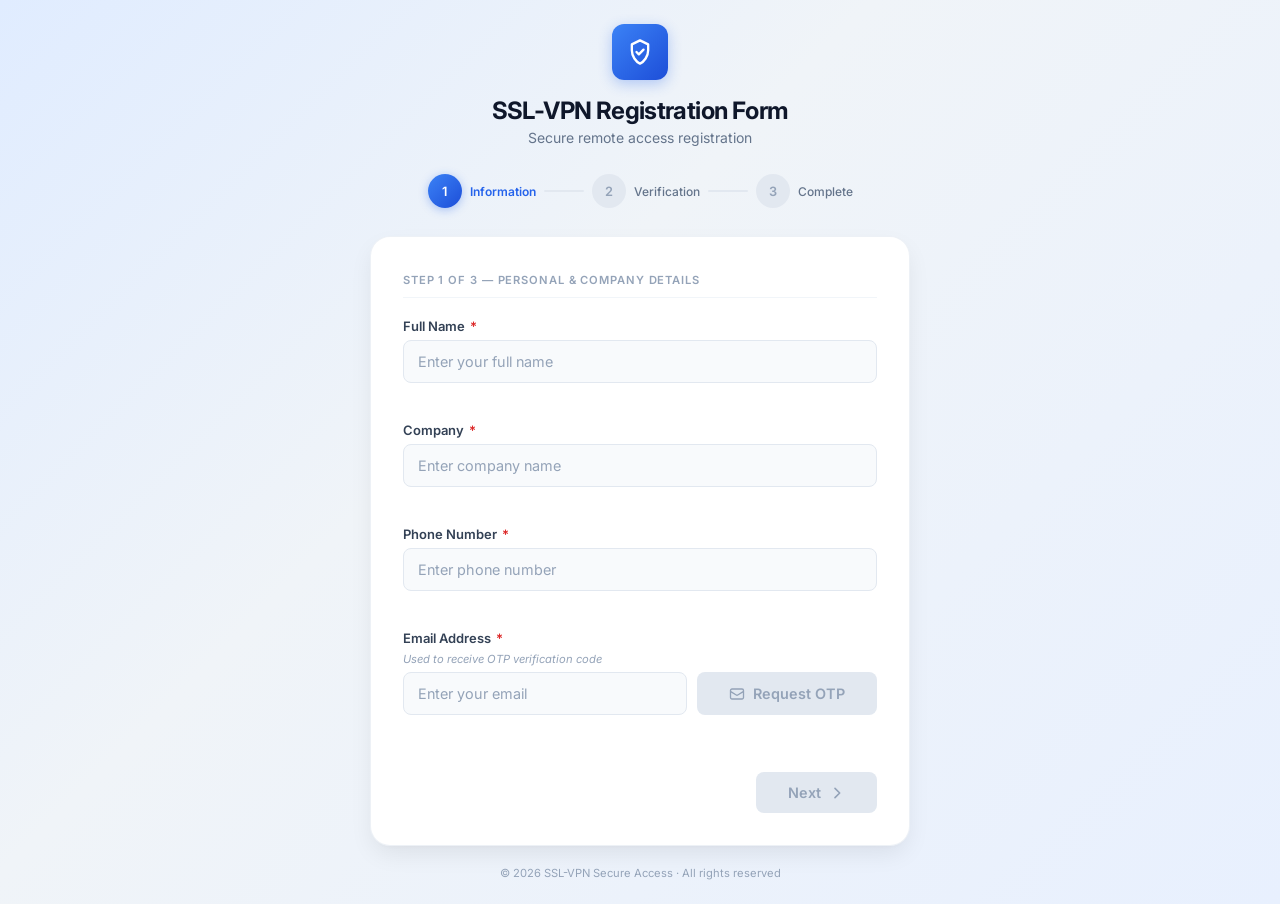
<file: index.html>
<!DOCTYPE html>
<html lang="en">

<head>
  <meta charset="UTF-8" />
  <meta name="viewport" content="width=device-width, initial-scale=1.0" />
  <meta name="description"
    content="SSL-VPN Registration Form - Step 1: Personal & Company Information with Email OTP Verification" />
  <title>SSL-VPN Registration Form</title>

  <!-- Google Fonts: Inter for clean corporate typography -->
  <link rel="preconnect" href="https://fonts.googleapis.com" />
  <link rel="preconnect" href="https://fonts.gstatic.com" crossorigin />
  <link href="https://fonts.googleapis.com/css2?family=Inter:wght@400;500;600;700&display=swap" rel="stylesheet" />

  <!-- Stylesheet -->
  <link rel="stylesheet" href="style.css" />
</head>

<body>

  <div class="page-wrapper">
    <!-- =====================
         Header / Branding
         ===================== -->
    <header class="form-header">
      <!-- Shield / VPN icon -->
      <div class="form-header__icon" aria-hidden="true">
        <svg xmlns="http://www.w3.org/2000/svg" fill="none" viewBox="0 0 24 24" stroke="currentColor" stroke-width="2">
          <path stroke-linecap="round" stroke-linejoin="round"
            d="M12 2l7 3.5v5c0 5.25-3.5 9.74-7 11.5C8.5 20.24 5 15.75 5 10.5v-5L12 2z" />
          <path stroke-linecap="round" stroke-linejoin="round" d="M9 12l2 2 4-4" />
        </svg>
      </div>
      <h1 class="form-header__title">SSL-VPN Registration Form</h1>
      <p class="form-header__subtitle">Secure remote access registration</p>
    </header>

    <!-- =====================
         Progress Indicator
         ===================== -->
    <nav class="progress" aria-label="Registration progress">
      <!-- Step 1 — Active -->
      <div class="progress__step">
        <div class="progress__circle progress__circle--active" aria-current="step">1</div>
        <span class="progress__label progress__label--active">Information</span>
      </div>

      <div class="progress__connector" aria-hidden="true"></div>

      <!-- Step 2 — Inactive -->
      <div class="progress__step">
        <div class="progress__circle progress__circle--inactive">2</div>
        <span class="progress__label">Verification</span>
      </div>

      <div class="progress__connector" aria-hidden="true"></div>

      <!-- Step 3 — Inactive -->
      <div class="progress__step">
        <div class="progress__circle progress__circle--inactive">3</div>
        <span class="progress__label">Complete</span>
      </div>
    </nav>

    <!-- =====================
         Form Card
         ===================== -->
    <main class="card" role="main">
      <p class="card__section-title">Step 1 of 3 — Personal &amp; Company Details</p>

      <form id="registrationForm" novalidate autocomplete="off">

        <!-- 1. Full Name -->
        <div class="field">
          <label class="field__label" for="fullName">
            Full Name <span class="required" aria-label="required">*</span>
          </label>
          <input class="field__input" type="text" id="fullName" name="fullName" placeholder="Enter your full name"
            required autocomplete="name" />
          <p class="field__error" id="fullNameError" role="alert">Full name is required.</p>
        </div>

        <!-- 2. Company -->
        <div class="field">
          <label class="field__label" for="company">
            Company <span class="required" aria-label="required">*</span>
          </label>
          <input class="field__input" type="text" id="company" name="company" placeholder="Enter company name" required
            autocomplete="organization" />
          <p class="field__error" id="companyError" role="alert">Company name is required.</p>
        </div>

        <!-- 3. Phone Number -->
        <div class="field">
          <label class="field__label" for="phone">
            Phone Number <span class="required" aria-label="required">*</span>
          </label>
          <input class="field__input" type="tel" id="phone" name="phone" placeholder="Enter phone number" required
            autocomplete="tel" />
          <p class="field__error" id="phoneError" role="alert">Please enter a valid phone number (digits only).</p>
        </div>

        <!-- 4. Email Address + Request OTP Button -->
        <div class="field">
          <label class="field__label" for="email">
            Email Address <span class="required" aria-label="required">*</span>
          </label>
          <span class="field__hint">Used to receive OTP verification code</span>
          <div class="email-row">
            <input class="field__input" type="email" id="email" name="email" placeholder="Enter your email" required
              autocomplete="email" />
            <button type="button" id="requestOtpBtn" class="btn btn--otp" disabled>
              <svg class="btn--otp__icon" xmlns="http://www.w3.org/2000/svg" fill="none" viewBox="0 0 24 24"
                stroke="currentColor" stroke-width="2" width="16" height="16">
                <path stroke-linecap="round" stroke-linejoin="round"
                  d="M21.75 6.75v10.5a2.25 2.25 0 01-2.25 2.25h-15a2.25 2.25 0 01-2.25-2.25V6.75m19.5 0A2.25 2.25 0 0019.5 4.5h-15a2.25 2.25 0 00-2.25 2.25m19.5 0v.243a2.25 2.25 0 01-1.07 1.916l-7.5 4.615a2.25 2.25 0 01-2.36 0L3.32 8.91a2.25 2.25 0 01-1.07-1.916V6.75" />
              </svg>
              <span class="btn--otp__text">Request OTP</span>
              <span class="btn--otp__loading">Sending OTP...</span>
              <span class="btn--otp__spinner"></span>
            </button>
          </div>
          <p class="field__error" id="emailError" role="alert">Please enter a valid email address.</p>

          <!-- OTP Status Messages (hidden by default) -->
          <p class="otp-status otp-status--success" id="otpSuccessMsg" role="status"></p>
          <p class="otp-status otp-status--error" id="otpErrorMsg" role="alert"></p>
          <p class="otp-status otp-status--expired" id="otpExpiredMsg" role="alert"></p>
        </div>

        <!-- 5. Registration OTP — 6-digit verification UI (hidden until OTP sent) -->
        <div class="field otp-section" id="otpSection">
          <label class="field__label">
            Email Verification Code <span class="required" aria-label="required">*</span>
          </label>
          <span class="field__hint">Enter the 6-digit code sent to your email address.</span>

          <!-- 6 individual OTP input boxes -->
          <div class="otp-boxes" id="otpBoxes">
            <input class="otp-box" type="text" inputmode="numeric" maxlength="1" data-index="0" aria-label="OTP digit 1"
              autocomplete="one-time-code" />
            <input class="otp-box" type="text" inputmode="numeric" maxlength="1" data-index="1"
              aria-label="OTP digit 2" />
            <input class="otp-box" type="text" inputmode="numeric" maxlength="1" data-index="2"
              aria-label="OTP digit 3" />
            <span class="otp-separator" aria-hidden="true">–</span>
            <input class="otp-box" type="text" inputmode="numeric" maxlength="1" data-index="3"
              aria-label="OTP digit 4" />
            <input class="otp-box" type="text" inputmode="numeric" maxlength="1" data-index="4"
              aria-label="OTP digit 5" />
            <input class="otp-box" type="text" inputmode="numeric" maxlength="1" data-index="5"
              aria-label="OTP digit 6" />
          </div>

          <!-- Validation error -->
          <p class="field__error" id="otpError" role="alert">Please enter complete 6-digit OTP</p>

          <!-- OTP verification result messages -->
          <p class="otp-verify-msg otp-verify-msg--invalid" id="otpInvalidMsg" role="alert"></p>
          <p class="otp-verify-msg otp-verify-msg--expired" id="otpExpiredVerifyMsg" role="alert"></p>
          <p class="otp-verify-msg otp-verify-msg--success" id="otpVerifiedMsg" role="status"></p>

          <!-- Helper text with icon -->
          <div class="otp-helper">
            <svg class="otp-helper__icon" xmlns="http://www.w3.org/2000/svg" fill="none" viewBox="0 0 24 24"
              stroke="currentColor" stroke-width="1.5" width="16" height="16">
              <path stroke-linecap="round" stroke-linejoin="round"
                d="M21.75 6.75v10.5a2.25 2.25 0 01-2.25 2.25h-15a2.25 2.25 0 01-2.25-2.25V6.75m19.5 0A2.25 2.25 0 0019.5 4.5h-15a2.25 2.25 0 00-2.25 2.25m19.5 0v.243a2.25 2.25 0 01-1.07 1.916l-7.5 4.615a2.25 2.25 0 01-2.36 0L3.32 8.91a2.25 2.25 0 01-1.07-1.916V6.75" />
            </svg>
            <span>OTP code was sent to your email address. Please check your inbox and spam/junk folder.</span>
          </div>

          <!-- Resend countdown timer -->
          <div class="otp-resend" id="otpResend">
            <svg xmlns="http://www.w3.org/2000/svg" fill="none" viewBox="0 0 24 24" stroke="currentColor"
              stroke-width="2" width="14" height="14">
              <path stroke-linecap="round" stroke-linejoin="round"
                d="M16.023 9.348h4.992v-.001M2.985 19.644v-4.992m0 0h4.992m-4.993 0l3.181 3.183a8.25 8.25 0 0013.803-3.7M4.031 9.865a8.25 8.25 0 0113.803-3.7l3.181 3.182" />
            </svg>
            <span id="resendText">Resend OTP available in <strong id="resendTimer">5 minutes</strong></span>
          </div>
        </div>

        <!-- Actions -->
        <div class="actions">
          <button type="submit" id="nextBtn" class="btn btn--primary" disabled>
            <span class="btn__text">Next</span>
            <span class="btn__loading-text">Validating...</span>
            <!-- Arrow SVG -->
            <svg class="btn__arrow" xmlns="http://www.w3.org/2000/svg" fill="none" viewBox="0 0 24 24"
              stroke="currentColor" stroke-width="2.5">
              <path stroke-linecap="round" stroke-linejoin="round" d="M9 5l7 7-7 7" />
            </svg>
            <!-- Loading spinner -->
            <span class="btn__spinner" aria-hidden="true"></span>
          </button>
        </div>

      </form>
    </main>

    <!-- Footer -->
    <footer class="page-footer">
      &copy; 2026 SSL-VPN Secure Access &middot; All rights reserved
    </footer>
  </div>

  <!-- JavaScript — Validation & Navigation -->
  <script src="script.js?v=20260511"></script>

</body>

</html>
</file>
<file: style.css>
/* ========================================
   CSS Custom Properties — Corporate Blue Theme
   ======================================== */
:root {
  /* Primary palette */
  --primary-50:  #eff6ff;
  --primary-100: #dbeafe;
  --primary-200: #bfdbfe;
  --primary-300: #93c5fd;
  --primary-400: #60a5fa;
  --primary-500: #3b82f6;
  --primary-600: #2563eb;
  --primary-700: #1d4ed8;

  /* Neutrals */
  --gray-50:  #f8fafc;
  --gray-100: #f1f5f9;
  --gray-200: #e2e8f0;
  --gray-300: #cbd5e1;
  --gray-400: #94a3b8;
  --gray-500: #64748b;
  --gray-600: #475569;
  --gray-700: #334155;
  --gray-800: #1e293b;
  --gray-900: #0f172a;

  /* Semantic */
  --success: #16a34a;
  --error:   #dc2626;
  --warning: #f59e0b;

  /* Surfaces */
  --bg-body: #f0f4f8;
  --bg-card: #ffffff;

  /* Shadows */
  --shadow-sm:  0 1px 2px rgba(0,0,0,.05);
  --shadow-md:  0 4px 6px -1px rgba(0,0,0,.07), 0 2px 4px -2px rgba(0,0,0,.05);
  --shadow-lg:  0 10px 25px -3px rgba(0,0,0,.08), 0 4px 6px -4px rgba(0,0,0,.04);
  --shadow-xl:  0 20px 40px -4px rgba(0,0,0,.10), 0 8px 10px -6px rgba(0,0,0,.04);

  /* Radii */
  --radius-sm: 8px;
  --radius-md: 12px;
  --radius-lg: 16px;
  --radius-xl: 20px;

  /* Transitions */
  --transition-fast: 150ms cubic-bezier(.4,0,.2,1);
  --transition-base: 250ms cubic-bezier(.4,0,.2,1);
  --transition-slow: 350ms cubic-bezier(.4,0,.2,1);
}

/* ========================================
   Reset & Base
   ======================================== */
*, *::before, *::after {
  box-sizing: border-box;
  margin: 0;
  padding: 0;
}

html {
  font-size: 16px;
  -webkit-font-smoothing: antialiased;
  -moz-osx-font-smoothing: grayscale;
}

body {
  font-family: 'Inter', -apple-system, BlinkMacSystemFont, 'Segoe UI', sans-serif;
  background: var(--bg-body);
  color: var(--gray-800);
  min-height: 100vh;
  display: flex;
  align-items: center;
  justify-content: center;
  padding: 24px 16px;
  /* Subtle animated gradient background */
  background: linear-gradient(135deg, #e0ecff 0%, #f0f4f8 40%, #e8f0fe 100%);
}

/* ========================================
   Page Wrapper
   ======================================== */
.page-wrapper {
  width: 100%;
  max-width: 540px;
  animation: fadeSlideUp 0.6s var(--transition-base) both;
}

@keyframes fadeSlideUp {
  from { opacity: 0; transform: translateY(24px); }
  to   { opacity: 1; transform: translateY(0); }
}

/* ========================================
   Header / Branding
   ======================================== */
.form-header {
  text-align: center;
  margin-bottom: 28px;
}

.form-header__icon {
  width: 56px;
  height: 56px;
  background: linear-gradient(135deg, var(--primary-500), var(--primary-700));
  border-radius: var(--radius-md);
  display: inline-flex;
  align-items: center;
  justify-content: center;
  margin-bottom: 16px;
  box-shadow: 0 4px 14px rgba(37, 99, 235, .30);
}

.form-header__icon svg {
  width: 28px;
  height: 28px;
  color: #fff;
}

.form-header__title {
  font-size: 1.5rem;
  font-weight: 700;
  color: var(--gray-900);
  letter-spacing: -0.025em;
}

.form-header__subtitle {
  font-size: 0.875rem;
  color: var(--gray-500);
  margin-top: 4px;
}

/* ========================================
   Progress Indicator
   ======================================== */
.progress {
  display: flex;
  align-items: center;
  justify-content: center;
  gap: 8px;
  margin-bottom: 28px;
}

.progress__step {
  display: flex;
  align-items: center;
  gap: 8px;
}

.progress__circle {
  width: 34px;
  height: 34px;
  border-radius: 50%;
  display: flex;
  align-items: center;
  justify-content: center;
  font-size: 0.8rem;
  font-weight: 600;
  transition: all var(--transition-base);
  flex-shrink: 0;
}

.progress__circle--active {
  background: linear-gradient(135deg, var(--primary-500), var(--primary-700));
  color: #fff;
  box-shadow: 0 2px 10px rgba(37, 99, 235, .35);
}

.progress__circle--inactive {
  background: var(--gray-200);
  color: var(--gray-400);
}

.progress__label {
  font-size: 0.75rem;
  font-weight: 500;
  color: var(--gray-500);
  white-space: nowrap;
}

.progress__label--active {
  color: var(--primary-600);
  font-weight: 600;
}

.progress__connector {
  width: 40px;
  height: 2px;
  background: var(--gray-200);
  border-radius: 2px;
  flex-shrink: 0;
}

/* ========================================
   Card
   ======================================== */
.card {
  background: var(--bg-card);
  border-radius: var(--radius-xl);
  box-shadow: var(--shadow-lg);
  padding: 36px 32px 32px;
  border: 1px solid rgba(226, 232, 240, .6);
  transition: box-shadow var(--transition-slow);
}

.card:hover {
  box-shadow: var(--shadow-xl);
}

.card__section-title {
  font-size: 0.7rem;
  font-weight: 600;
  text-transform: uppercase;
  letter-spacing: 0.08em;
  color: var(--gray-400);
  margin-bottom: 20px;
  padding-bottom: 10px;
  border-bottom: 1px solid var(--gray-100);
}

/* ========================================
   Form Fields
   ======================================== */
.field {
  margin-bottom: 20px;
  position: relative;
}

.field:last-of-type {
  margin-bottom: 28px;
}

.field__label {
  display: block;
  font-size: 0.8125rem;
  font-weight: 600;
  color: var(--gray-700);
  margin-bottom: 6px;
}

.field__label .required {
  color: var(--error);
  margin-left: 2px;
}

.field__hint {
  display: block;
  font-size: 0.7rem;
  color: var(--gray-400);
  margin-bottom: 6px;
  font-style: italic;
}

.field__input {
  width: 100%;
  padding: 12px 14px;
  font-size: 0.9rem;
  font-family: inherit;
  color: var(--gray-800);
  background: var(--gray-50);
  border: 1.5px solid var(--gray-200);
  border-radius: var(--radius-sm);
  outline: none;
  transition: border-color var(--transition-fast),
              box-shadow var(--transition-fast),
              background var(--transition-fast);
}

.field__input::placeholder {
  color: var(--gray-400);
}

/* Focus state */
.field__input:focus {
  border-color: var(--primary-400);
  background: #fff;
  box-shadow: 0 0 0 3px rgba(59, 130, 246, .12);
}

/* Valid state */
.field__input.is-valid {
  border-color: var(--success);
  background: #fff;
}

/* Error state */
.field__input.is-invalid {
  border-color: var(--error);
  background: #fff;
  box-shadow: 0 0 0 3px rgba(220, 38, 38, .08);
}

/* Field error message */
.field__error {
  font-size: 0.7rem;
  color: var(--error);
  margin-top: 5px;
  opacity: 0;
  transform: translateY(-4px);
  transition: opacity var(--transition-fast), transform var(--transition-fast);
  min-height: 1em;
}

.field__error.is-visible {
  opacity: 1;
  transform: translateY(0);
}

/* ========================================
   Validation icon inside input
   ======================================== */
.field__icon {
  position: absolute;
  right: 14px;
  top: 40px; /* Align with input vertically */
  width: 18px;
  height: 18px;
  opacity: 0;
  transition: opacity var(--transition-fast);
  pointer-events: none;
}

.field__icon.is-visible {
  opacity: 1;
}

.field__icon--valid { color: var(--success); }
.field__icon--invalid { color: var(--error); }

/* ========================================
   Email Row — Input + Request OTP Button
   ======================================== */
.email-row {
  display: flex;
  gap: 10px;
  align-items: stretch;
}

.email-row .field__input {
  flex: 1;
  min-width: 0;
}

/* ----------------------------------------
   Request OTP Button
   ---------------------------------------- */
.btn--otp {
  display: inline-flex;
  align-items: center;
  justify-content: center;
  gap: 6px;
  padding: 10px 18px;
  font-size: 0.78rem;
  font-weight: 600;
  font-family: inherit;
  white-space: nowrap;
  border: none;
  border-radius: var(--radius-sm);
  cursor: pointer;
  background: linear-gradient(135deg, var(--primary-500), var(--primary-600));
  color: #fff;
  box-shadow: 0 2px 8px rgba(37, 99, 235, .25);
  transition: all var(--transition-base);
  flex-shrink: 0;
  position: relative;
  overflow: hidden;
}

.btn--otp:hover:not(:disabled) {
  background: linear-gradient(135deg, var(--primary-600), var(--primary-700));
  box-shadow: 0 4px 14px rgba(37, 99, 235, .35);
  transform: translateY(-1px);
}

.btn--otp:active:not(:disabled) {
  transform: translateY(0);
}

.btn--otp:disabled {
  background: var(--gray-200);
  color: var(--gray-400);
  box-shadow: none;
  cursor: not-allowed;
}

/* OTP Button Loading State */
.btn--otp__loading {
  display: none;
}

.btn--otp__spinner {
  width: 14px;
  height: 14px;
  border: 2px solid rgba(255,255,255,.3);
  border-top-color: #fff;
  border-radius: 50%;
  animation: spin 0.6s linear infinite;
  display: none;
}

.btn--otp.is-loading .btn--otp__text { display: none; }
.btn--otp.is-loading .btn--otp__icon { display: none; }
.btn--otp.is-loading .btn--otp__loading { display: inline; }
.btn--otp.is-loading .btn--otp__spinner { display: block; }
.btn--otp.is-loading {
  pointer-events: none;
  background: linear-gradient(135deg, var(--primary-400), var(--primary-500));
}

/* OTP Button Success State — green after OTP sent */
.btn--otp.is-sent {
  background: linear-gradient(135deg, var(--success), #15803d);
  box-shadow: 0 2px 8px rgba(22, 163, 74, .25);
}

.btn--otp.is-sent .btn--otp__text::before {
  content: '✓ ';
}

/* ----------------------------------------
   OTP Status Messages (below email field)
   ---------------------------------------- */
.otp-status {
  font-size: 0.75rem;
  margin-top: 6px;
  opacity: 0;
  max-height: 0;
  overflow: hidden;
  transition: opacity var(--transition-base),
              max-height var(--transition-base),
              margin var(--transition-base);
}

.otp-status.is-visible {
  opacity: 1;
  max-height: 40px;
  margin-top: 8px;
}

.otp-status--success {
  color: var(--success);
  font-weight: 500;
}

.otp-status--error {
  color: var(--error);
  font-weight: 500;
}

.otp-status--expired {
  color: var(--warning);
  font-weight: 500;
}

/* ========================================
   Next Button
   ======================================== */
.actions {
  display: flex;
  justify-content: flex-end;
}

.btn {
  display: inline-flex;
  align-items: center;
  justify-content: center;
  gap: 8px;
  padding: 12px 32px;
  font-size: 0.9rem;
  font-weight: 600;
  font-family: inherit;
  border: none;
  border-radius: var(--radius-sm);
  cursor: pointer;
  transition: all var(--transition-base);
  position: relative;
  overflow: hidden;
}

.btn--primary {
  background: linear-gradient(135deg, var(--primary-500), var(--primary-600));
  color: #fff;
  box-shadow: 0 2px 8px rgba(37, 99, 235, .30);
}

.btn--primary:hover:not(:disabled) {
  background: linear-gradient(135deg, var(--primary-600), var(--primary-700));
  box-shadow: 0 4px 14px rgba(37, 99, 235, .40);
  transform: translateY(-1px);
}

.btn--primary:active:not(:disabled) {
  transform: translateY(0);
  box-shadow: 0 1px 4px rgba(37, 99, 235, .25);
}

.btn--primary:disabled {
  background: var(--gray-200);
  color: var(--gray-400);
  box-shadow: none;
  cursor: not-allowed;
}

/* Arrow icon inside button */
.btn__arrow {
  width: 16px;
  height: 16px;
  transition: transform var(--transition-fast);
}

.btn--primary:hover:not(:disabled) .btn__arrow {
  transform: translateX(3px);
}

/* Loading spinner */
.btn__spinner {
  width: 16px;
  height: 16px;
  border: 2px solid rgba(255,255,255,.3);
  border-top-color: #fff;
  border-radius: 50%;
  animation: spin 0.6s linear infinite;
  display: none;
}

.btn.is-loading .btn__spinner { display: block; }
.btn.is-loading .btn__arrow   { display: none; }
.btn.is-loading .btn__text    { display: none; }
.btn.is-loading .btn__loading-text { display: inline; }

.btn__loading-text {
  display: none;
}

@keyframes spin {
  to { transform: rotate(360deg); }
}

/* ========================================
   6-Digit OTP Verification Boxes
   ======================================== */
.otp-section {
  margin-bottom: 28px;
  /* Hidden by default — shown after OTP is requested */
  max-height: 0;
  overflow: hidden;
  opacity: 0;
  transform: translateY(-10px);
  transition: max-height 0.5s cubic-bezier(.4,0,.2,1),
              opacity 0.4s ease,
              transform 0.4s ease,
              margin 0.4s ease,
              padding 0.4s ease;
  margin-bottom: 0;
  padding: 0;
  pointer-events: none;
}

/* Visible state — slide-in animation */
.otp-section.is-visible {
  max-height: 600px;
  opacity: 1;
  transform: translateY(0);
  margin-bottom: 28px;
  pointer-events: auto;
}

.otp-boxes {
  display: flex;
  align-items: center;
  justify-content: center;
  gap: 10px;
  margin: 14px 0 4px;
}

.otp-box {
  width: 52px;
  height: 60px;
  text-align: center;
  font-size: 1.5rem;
  font-weight: 700;
  font-family: 'Inter', monospace;
  color: #fff;
  background: var(--gray-800);
  border: 2px solid var(--gray-600);
  border-radius: var(--radius-sm);
  outline: none;
  caret-color: var(--primary-400);
  transition: border-color var(--transition-fast),
              box-shadow var(--transition-fast),
              background var(--transition-fast),
              transform var(--transition-fast);
}

.otp-box::placeholder {
  color: var(--gray-600);
  font-size: 1.2rem;
}

/* Focus — glowing blue border */
.otp-box:focus {
  border-color: var(--primary-400);
  box-shadow: 0 0 0 3px rgba(59, 130, 246, .25),
              0 0 16px rgba(59, 130, 246, .15);
  background: var(--gray-900);
  transform: scale(1.05);
}

/* Filled state */
.otp-box.is-filled {
  border-color: var(--primary-500);
  background: var(--gray-900);
}

/* All complete — green success glow */
.otp-boxes.is-complete .otp-box {
  border-color: var(--success);
  box-shadow: 0 0 0 2px rgba(22, 163, 74, .20),
              0 0 12px rgba(22, 163, 74, .12);
}

/* Error — shake animation */
.otp-boxes.is-error .otp-box {
  border-color: var(--error);
  box-shadow: 0 0 0 2px rgba(220, 38, 38, .15);
}

.otp-boxes.is-error {
  animation: otpShake 0.4s ease-in-out;
}

@keyframes otpShake {
  0%, 100% { transform: translateX(0); }
  20%      { transform: translateX(-6px); }
  40%      { transform: translateX(6px); }
  60%      { transform: translateX(-4px); }
  80%      { transform: translateX(4px); }
}

/* Separator dash between 3rd and 4th digit */
.otp-separator {
  font-size: 1.2rem;
  font-weight: 300;
  color: var(--gray-400);
  user-select: none;
  margin: 0 2px;
}

/* ----------------------------------------
   OTP Verification Result Messages
   ---------------------------------------- */
.otp-verify-msg {
  font-size: 0.75rem;
  font-weight: 500;
  margin-top: 8px;
  text-align: center;
  opacity: 0;
  max-height: 0;
  overflow: hidden;
  transition: opacity var(--transition-base),
              max-height var(--transition-base);
}

.otp-verify-msg.is-visible {
  opacity: 1;
  max-height: 40px;
}

.otp-verify-msg--invalid {
  color: var(--error);
}

.otp-verify-msg--expired {
  color: var(--warning);
}

.otp-verify-msg--success {
  color: var(--success);
}

/* Verified state — lock OTP boxes with green glow */
.otp-boxes.is-verified .otp-box {
  border-color: var(--success);
  box-shadow: 0 0 0 2px rgba(22, 163, 74, .20),
              0 0 12px rgba(22, 163, 74, .12);
  pointer-events: none;
  opacity: 0.8;
}

/* ----------------------------------------
   OTP Helper Text
   ---------------------------------------- */
.otp-helper {
  display: flex;
  align-items: flex-start;
  gap: 8px;
  margin-top: 14px;
  padding: 10px 14px;
  background: var(--primary-50);
  border-radius: var(--radius-sm);
  border-left: 3px solid var(--primary-300);
}

.otp-helper__icon {
  flex-shrink: 0;
  color: var(--primary-500);
  margin-top: 1px;
}

.otp-helper span {
  font-size: 0.72rem;
  line-height: 1.6;
  color: var(--gray-500);
}

/* ----------------------------------------
   Resend Countdown Timer
   ---------------------------------------- */
.otp-resend {
  display: flex;
  align-items: center;
  justify-content: center;
  gap: 6px;
  margin-top: 12px;
  font-size: 0.75rem;
  color: var(--gray-400);
}

.otp-resend svg {
  color: var(--gray-400);
  flex-shrink: 0;
}

.otp-resend strong {
  color: var(--primary-600);
  font-variant-numeric: tabular-nums;
}

/* Resend button (visible after countdown) */
.otp-resend-btn {
  background: none;
  border: none;
  color: var(--primary-600);
  font-weight: 600;
  font-size: 0.75rem;
  font-family: inherit;
  cursor: pointer;
  text-decoration: underline;
  text-underline-offset: 2px;
  transition: color var(--transition-fast);
}

.otp-resend-btn:hover {
  color: var(--primary-700);
}

/* ========================================
   Footer
   ======================================== */
.page-footer {
  text-align: center;
  margin-top: 20px;
  font-size: 0.7rem;
  color: var(--gray-400);
}

/* ========================================
   Responsive Adjustments
   ======================================== */
@media (max-width: 480px) {
  body {
    padding: 16px 12px;
    align-items: flex-start;
    padding-top: 32px;
  }

  .card {
    padding: 28px 20px 24px;
    border-radius: var(--radius-lg);
  }

  .form-header__title {
    font-size: 1.25rem;
  }

  .progress__label {
    display: none;
  }

  .progress__connector {
    width: 28px;
  }

  .btn {
    width: 100%;
    padding: 14px;
  }

  .actions {
    justify-content: stretch;
  }

  /* Email row — stack vertically on mobile */
  .email-row {
    flex-direction: column;
    gap: 8px;
  }

  .btn--otp {
    width: 100%;
    padding: 12px;
  }

  /* OTP boxes responsive */
  .otp-boxes {
    gap: 6px;
  }

  .otp-box {
    width: 42px;
    height: 50px;
    font-size: 1.25rem;
  }

  .otp-separator {
    margin: 0;
    font-size: 1rem;
  }
}
</file>
<file: page1/style.css>
/* ========================================
   CSS Custom Properties — Corporate Blue Theme
   ======================================== */
:root {
  /* Primary palette */
  --primary-50:  #eff6ff;
  --primary-100: #dbeafe;
  --primary-200: #bfdbfe;
  --primary-300: #93c5fd;
  --primary-400: #60a5fa;
  --primary-500: #3b82f6;
  --primary-600: #2563eb;
  --primary-700: #1d4ed8;

  /* Neutrals */
  --gray-50:  #f8fafc;
  --gray-100: #f1f5f9;
  --gray-200: #e2e8f0;
  --gray-300: #cbd5e1;
  --gray-400: #94a3b8;
  --gray-500: #64748b;
  --gray-600: #475569;
  --gray-700: #334155;
  --gray-800: #1e293b;
  --gray-900: #0f172a;

  /* Semantic */
  --success: #16a34a;
  --error:   #dc2626;
  --warning: #f59e0b;

  /* Surfaces */
  --bg-body: #f0f4f8;
  --bg-card: #ffffff;

  /* Shadows */
  --shadow-sm:  0 1px 2px rgba(0,0,0,.05);
  --shadow-md:  0 4px 6px -1px rgba(0,0,0,.07), 0 2px 4px -2px rgba(0,0,0,.05);
  --shadow-lg:  0 10px 25px -3px rgba(0,0,0,.08), 0 4px 6px -4px rgba(0,0,0,.04);
  --shadow-xl:  0 20px 40px -4px rgba(0,0,0,.10), 0 8px 10px -6px rgba(0,0,0,.04);

  /* Radii */
  --radius-sm: 8px;
  --radius-md: 12px;
  --radius-lg: 16px;
  --radius-xl: 20px;

  /* Transitions */
  --transition-fast: 150ms cubic-bezier(.4,0,.2,1);
  --transition-base: 250ms cubic-bezier(.4,0,.2,1);
  --transition-slow: 350ms cubic-bezier(.4,0,.2,1);
}

/* ========================================
   Reset & Base
   ======================================== */
*, *::before, *::after {
  box-sizing: border-box;
  margin: 0;
  padding: 0;
}

html {
  font-size: 16px;
  -webkit-font-smoothing: antialiased;
  -moz-osx-font-smoothing: grayscale;
}

body {
  font-family: 'Inter', -apple-system, BlinkMacSystemFont, 'Segoe UI', sans-serif;
  background: var(--bg-body);
  color: var(--gray-800);
  min-height: 100vh;
  display: flex;
  align-items: center;
  justify-content: center;
  padding: 24px 16px;
  /* Subtle animated gradient background */
  background: linear-gradient(135deg, #e0ecff 0%, #f0f4f8 40%, #e8f0fe 100%);
}

/* ========================================
   Page Wrapper
   ======================================== */
.page-wrapper {
  width: 100%;
  max-width: 540px;
  animation: fadeSlideUp 0.6s var(--transition-base) both;
}

@keyframes fadeSlideUp {
  from { opacity: 0; transform: translateY(24px); }
  to   { opacity: 1; transform: translateY(0); }
}

/* ========================================
   Header / Branding
   ======================================== */
.form-header {
  text-align: center;
  margin-bottom: 28px;
}

.form-header__icon {
  width: 56px;
  height: 56px;
  background: linear-gradient(135deg, var(--primary-500), var(--primary-700));
  border-radius: var(--radius-md);
  display: inline-flex;
  align-items: center;
  justify-content: center;
  margin-bottom: 16px;
  box-shadow: 0 4px 14px rgba(37, 99, 235, .30);
}

.form-header__icon svg {
  width: 28px;
  height: 28px;
  color: #fff;
}

.form-header__title {
  font-size: 1.5rem;
  font-weight: 700;
  color: var(--gray-900);
  letter-spacing: -0.025em;
}

.form-header__subtitle {
  font-size: 0.875rem;
  color: var(--gray-500);
  margin-top: 4px;
}

/* ========================================
   Progress Indicator
   ======================================== */
.progress {
  display: flex;
  align-items: center;
  justify-content: center;
  gap: 8px;
  margin-bottom: 28px;
}

.progress__step {
  display: flex;
  align-items: center;
  gap: 8px;
}

.progress__circle {
  width: 34px;
  height: 34px;
  border-radius: 50%;
  display: flex;
  align-items: center;
  justify-content: center;
  font-size: 0.8rem;
  font-weight: 600;
  transition: all var(--transition-base);
  flex-shrink: 0;
}

.progress__circle--active {
  background: linear-gradient(135deg, var(--primary-500), var(--primary-700));
  color: #fff;
  box-shadow: 0 2px 10px rgba(37, 99, 235, .35);
}

.progress__circle--inactive {
  background: var(--gray-200);
  color: var(--gray-400);
}

.progress__label {
  font-size: 0.75rem;
  font-weight: 500;
  color: var(--gray-500);
  white-space: nowrap;
}

.progress__label--active {
  color: var(--primary-600);
  font-weight: 600;
}

.progress__connector {
  width: 40px;
  height: 2px;
  background: var(--gray-200);
  border-radius: 2px;
  flex-shrink: 0;
}

/* ========================================
   Card
   ======================================== */
.card {
  background: var(--bg-card);
  border-radius: var(--radius-xl);
  box-shadow: var(--shadow-lg);
  padding: 36px 32px 32px;
  border: 1px solid rgba(226, 232, 240, .6);
  transition: box-shadow var(--transition-slow);
}

.card:hover {
  box-shadow: var(--shadow-xl);
}

.card__section-title {
  font-size: 0.7rem;
  font-weight: 600;
  text-transform: uppercase;
  letter-spacing: 0.08em;
  color: var(--gray-400);
  margin-bottom: 20px;
  padding-bottom: 10px;
  border-bottom: 1px solid var(--gray-100);
}

/* ========================================
   Form Fields
   ======================================== */
.field {
  margin-bottom: 20px;
  position: relative;
}

.field:last-of-type {
  margin-bottom: 28px;
}

.field__label {
  display: block;
  font-size: 0.8125rem;
  font-weight: 600;
  color: var(--gray-700);
  margin-bottom: 6px;
}

.field__label .required {
  color: var(--error);
  margin-left: 2px;
}

.field__hint {
  display: block;
  font-size: 0.7rem;
  color: var(--gray-400);
  margin-bottom: 6px;
  font-style: italic;
}

.field__input {
  width: 100%;
  padding: 12px 14px;
  font-size: 0.9rem;
  font-family: inherit;
  color: var(--gray-800);
  background: var(--gray-50);
  border: 1.5px solid var(--gray-200);
  border-radius: var(--radius-sm);
  outline: none;
  transition: border-color var(--transition-fast),
              box-shadow var(--transition-fast),
              background var(--transition-fast);
}

.field__input::placeholder {
  color: var(--gray-400);
}

/* Focus state */
.field__input:focus {
  border-color: var(--primary-400);
  background: #fff;
  box-shadow: 0 0 0 3px rgba(59, 130, 246, .12);
}

/* Valid state */
.field__input.is-valid {
  border-color: var(--success);
  background: #fff;
}

/* Error state */
.field__input.is-invalid {
  border-color: var(--error);
  background: #fff;
  box-shadow: 0 0 0 3px rgba(220, 38, 38, .08);
}

/* Field error message */
.field__error {
  font-size: 0.7rem;
  color: var(--error);
  margin-top: 5px;
  opacity: 0;
  transform: translateY(-4px);
  transition: opacity var(--transition-fast), transform var(--transition-fast);
  min-height: 1em;
}

.field__error.is-visible {
  opacity: 1;
  transform: translateY(0);
}

/* ========================================
   Validation icon inside input
   ======================================== */
.field__icon {
  position: absolute;
  right: 14px;
  top: 40px; /* Align with input vertically */
  width: 18px;
  height: 18px;
  opacity: 0;
  transition: opacity var(--transition-fast);
  pointer-events: none;
}

.field__icon.is-visible {
  opacity: 1;
}

.field__icon--valid { color: var(--success); }
.field__icon--invalid { color: var(--error); }

/* ========================================
   Email Row — Input + Request OTP Button
   ======================================== */
.email-row {
  display: flex;
  gap: 10px;
  align-items: stretch;
}

.email-row .field__input {
  flex: 1;
  min-width: 0;
}

/* ----------------------------------------
   Request OTP Button
   ---------------------------------------- */
.btn--otp {
  display: inline-flex;
  align-items: center;
  justify-content: center;
  gap: 6px;
  padding: 10px 18px;
  font-size: 0.78rem;
  font-weight: 600;
  font-family: inherit;
  white-space: nowrap;
  border: none;
  border-radius: var(--radius-sm);
  cursor: pointer;
  background: linear-gradient(135deg, var(--primary-500), var(--primary-600));
  color: #fff;
  box-shadow: 0 2px 8px rgba(37, 99, 235, .25);
  transition: all var(--transition-base);
  flex-shrink: 0;
  position: relative;
  overflow: hidden;
}

.btn--otp:hover:not(:disabled) {
  background: linear-gradient(135deg, var(--primary-600), var(--primary-700));
  box-shadow: 0 4px 14px rgba(37, 99, 235, .35);
  transform: translateY(-1px);
}

.btn--otp:active:not(:disabled) {
  transform: translateY(0);
}

.btn--otp:disabled {
  background: var(--gray-200);
  color: var(--gray-400);
  box-shadow: none;
  cursor: not-allowed;
}

/* OTP Button Loading State */
.btn--otp__loading {
  display: none;
}

.btn--otp__spinner {
  width: 14px;
  height: 14px;
  border: 2px solid rgba(255,255,255,.3);
  border-top-color: #fff;
  border-radius: 50%;
  animation: spin 0.6s linear infinite;
  display: none;
}

.btn--otp.is-loading .btn--otp__text { display: none; }
.btn--otp.is-loading .btn--otp__icon { display: none; }
.btn--otp.is-loading .btn--otp__loading { display: inline; }
.btn--otp.is-loading .btn--otp__spinner { display: block; }
.btn--otp.is-loading {
  pointer-events: none;
  background: linear-gradient(135deg, var(--primary-400), var(--primary-500));
}

/* OTP Button Success State — green after OTP sent */
.btn--otp.is-sent {
  background: linear-gradient(135deg, var(--success), #15803d);
  box-shadow: 0 2px 8px rgba(22, 163, 74, .25);
}

.btn--otp.is-sent .btn--otp__text::before {
  content: '✓ ';
}

/* ----------------------------------------
   OTP Status Messages (below email field)
   ---------------------------------------- */
.otp-status {
  font-size: 0.75rem;
  margin-top: 6px;
  opacity: 0;
  max-height: 0;
  overflow: hidden;
  transition: opacity var(--transition-base),
              max-height var(--transition-base),
              margin var(--transition-base);
}

.otp-status.is-visible {
  opacity: 1;
  max-height: 40px;
  margin-top: 8px;
}

.otp-status--success {
  color: var(--success);
  font-weight: 500;
}

.otp-status--error {
  color: var(--error);
  font-weight: 500;
}

.otp-status--expired {
  color: var(--warning);
  font-weight: 500;
}

/* ========================================
   Next Button
   ======================================== */
.actions {
  display: flex;
  justify-content: flex-end;
}

.btn {
  display: inline-flex;
  align-items: center;
  justify-content: center;
  gap: 8px;
  padding: 12px 32px;
  font-size: 0.9rem;
  font-weight: 600;
  font-family: inherit;
  border: none;
  border-radius: var(--radius-sm);
  cursor: pointer;
  transition: all var(--transition-base);
  position: relative;
  overflow: hidden;
}

.btn--primary {
  background: linear-gradient(135deg, var(--primary-500), var(--primary-600));
  color: #fff;
  box-shadow: 0 2px 8px rgba(37, 99, 235, .30);
}

.btn--primary:hover:not(:disabled) {
  background: linear-gradient(135deg, var(--primary-600), var(--primary-700));
  box-shadow: 0 4px 14px rgba(37, 99, 235, .40);
  transform: translateY(-1px);
}

.btn--primary:active:not(:disabled) {
  transform: translateY(0);
  box-shadow: 0 1px 4px rgba(37, 99, 235, .25);
}

.btn--primary:disabled {
  background: var(--gray-200);
  color: var(--gray-400);
  box-shadow: none;
  cursor: not-allowed;
}

/* Arrow icon inside button */
.btn__arrow {
  width: 16px;
  height: 16px;
  transition: transform var(--transition-fast);
}

.btn--primary:hover:not(:disabled) .btn__arrow {
  transform: translateX(3px);
}

/* Loading spinner */
.btn__spinner {
  width: 16px;
  height: 16px;
  border: 2px solid rgba(255,255,255,.3);
  border-top-color: #fff;
  border-radius: 50%;
  animation: spin 0.6s linear infinite;
  display: none;
}

.btn.is-loading .btn__spinner { display: block; }
.btn.is-loading .btn__arrow   { display: none; }
.btn.is-loading .btn__text    { display: none; }
.btn.is-loading .btn__loading-text { display: inline; }

.btn__loading-text {
  display: none;
}

@keyframes spin {
  to { transform: rotate(360deg); }
}

/* ========================================
   6-Digit OTP Verification Boxes
   ======================================== */
.otp-section {
  margin-bottom: 28px;
  /* Hidden by default — shown after OTP is requested */
  max-height: 0;
  overflow: hidden;
  opacity: 0;
  transform: translateY(-10px);
  transition: max-height 0.5s cubic-bezier(.4,0,.2,1),
              opacity 0.4s ease,
              transform 0.4s ease,
              margin 0.4s ease,
              padding 0.4s ease;
  margin-bottom: 0;
  padding: 0;
  pointer-events: none;
}

/* Visible state — slide-in animation */
.otp-section.is-visible {
  max-height: 600px;
  opacity: 1;
  transform: translateY(0);
  margin-bottom: 28px;
  pointer-events: auto;
}

.otp-boxes {
  display: flex;
  align-items: center;
  justify-content: center;
  gap: 10px;
  margin: 14px 0 4px;
}

.otp-box {
  width: 52px;
  height: 60px;
  text-align: center;
  font-size: 1.5rem;
  font-weight: 700;
  font-family: 'Inter', monospace;
  color: #fff;
  background: var(--gray-800);
  border: 2px solid var(--gray-600);
  border-radius: var(--radius-sm);
  outline: none;
  caret-color: var(--primary-400);
  transition: border-color var(--transition-fast),
              box-shadow var(--transition-fast),
              background var(--transition-fast),
              transform var(--transition-fast);
}

.otp-box::placeholder {
  color: var(--gray-600);
  font-size: 1.2rem;
}

/* Focus — glowing blue border */
.otp-box:focus {
  border-color: var(--primary-400);
  box-shadow: 0 0 0 3px rgba(59, 130, 246, .25),
              0 0 16px rgba(59, 130, 246, .15);
  background: var(--gray-900);
  transform: scale(1.05);
}

/* Filled state */
.otp-box.is-filled {
  border-color: var(--primary-500);
  background: var(--gray-900);
}

/* All complete — green success glow */
.otp-boxes.is-complete .otp-box {
  border-color: var(--success);
  box-shadow: 0 0 0 2px rgba(22, 163, 74, .20),
              0 0 12px rgba(22, 163, 74, .12);
}

/* Error — shake animation */
.otp-boxes.is-error .otp-box {
  border-color: var(--error);
  box-shadow: 0 0 0 2px rgba(220, 38, 38, .15);
}

.otp-boxes.is-error {
  animation: otpShake 0.4s ease-in-out;
}

@keyframes otpShake {
  0%, 100% { transform: translateX(0); }
  20%      { transform: translateX(-6px); }
  40%      { transform: translateX(6px); }
  60%      { transform: translateX(-4px); }
  80%      { transform: translateX(4px); }
}

/* Separator dash between 3rd and 4th digit */
.otp-separator {
  font-size: 1.2rem;
  font-weight: 300;
  color: var(--gray-400);
  user-select: none;
  margin: 0 2px;
}

/* ----------------------------------------
   OTP Verification Result Messages
   ---------------------------------------- */
.otp-verify-msg {
  font-size: 0.75rem;
  font-weight: 500;
  margin-top: 8px;
  text-align: center;
  opacity: 0;
  max-height: 0;
  overflow: hidden;
  transition: opacity var(--transition-base),
              max-height var(--transition-base);
}

.otp-verify-msg.is-visible {
  opacity: 1;
  max-height: 40px;
}

.otp-verify-msg--invalid {
  color: var(--error);
}

.otp-verify-msg--expired {
  color: var(--warning);
}

.otp-verify-msg--success {
  color: var(--success);
}

/* Verified state — lock OTP boxes with green glow */
.otp-boxes.is-verified .otp-box {
  border-color: var(--success);
  box-shadow: 0 0 0 2px rgba(22, 163, 74, .20),
              0 0 12px rgba(22, 163, 74, .12);
  pointer-events: none;
  opacity: 0.8;
}

/* ----------------------------------------
   OTP Helper Text
   ---------------------------------------- */
.otp-helper {
  display: flex;
  align-items: flex-start;
  gap: 8px;
  margin-top: 14px;
  padding: 10px 14px;
  background: var(--primary-50);
  border-radius: var(--radius-sm);
  border-left: 3px solid var(--primary-300);
}

.otp-helper__icon {
  flex-shrink: 0;
  color: var(--primary-500);
  margin-top: 1px;
}

.otp-helper span {
  font-size: 0.72rem;
  line-height: 1.6;
  color: var(--gray-500);
}

/* ----------------------------------------
   Resend Countdown Timer
   ---------------------------------------- */
.otp-resend {
  display: flex;
  align-items: center;
  justify-content: center;
  gap: 6px;
  margin-top: 12px;
  font-size: 0.75rem;
  color: var(--gray-400);
}

.otp-resend svg {
  color: var(--gray-400);
  flex-shrink: 0;
}

.otp-resend strong {
  color: var(--primary-600);
  font-variant-numeric: tabular-nums;
}

/* Resend button (visible after countdown) */
.otp-resend-btn {
  background: none;
  border: none;
  color: var(--primary-600);
  font-weight: 600;
  font-size: 0.75rem;
  font-family: inherit;
  cursor: pointer;
  text-decoration: underline;
  text-underline-offset: 2px;
  transition: color var(--transition-fast);
}

.otp-resend-btn:hover {
  color: var(--primary-700);
}

/* ========================================
   Footer
   ======================================== */
.page-footer {
  text-align: center;
  margin-top: 20px;
  font-size: 0.7rem;
  color: var(--gray-400);
}

/* ========================================
   Responsive Adjustments
   ======================================== */
@media (max-width: 480px) {
  body {
    padding: 16px 12px;
    align-items: flex-start;
    padding-top: 32px;
  }

  .card {
    padding: 28px 20px 24px;
    border-radius: var(--radius-lg);
  }

  .form-header__title {
    font-size: 1.25rem;
  }

  .progress__label {
    display: none;
  }

  .progress__connector {
    width: 28px;
  }

  .btn {
    width: 100%;
    padding: 14px;
  }

  .actions {
    justify-content: stretch;
  }

  /* Email row — stack vertically on mobile */
  .email-row {
    flex-direction: column;
    gap: 8px;
  }

  .btn--otp {
    width: 100%;
    padding: 12px;
  }

  /* OTP boxes responsive */
  .otp-boxes {
    gap: 6px;
  }

  .otp-box {
    width: 42px;
    height: 50px;
    font-size: 1.25rem;
  }

  .otp-separator {
    margin: 0;
    font-size: 1rem;
  }
}
</file>
<file: page2/page2.css>
/* ========================================
   Page 2 — Privacy Policy
   Page-specific styles (extends style.css)
   ======================================== */

/* ----------------------------------------
   Progress — Completed step state
   ---------------------------------------- */
.progress__circle--completed {
  background: linear-gradient(135deg, var(--success), #15803d);
  color: #fff;
  box-shadow: 0 2px 10px rgba(22, 163, 74, .30);
}

.progress__connector--completed {
  background: var(--success);
}

/* ----------------------------------------
   Policy Scrollable Text Box
   ---------------------------------------- */
.policy-box {
  max-height: 340px;
  overflow-y: auto;
  padding: 24px;
  border: 1.5px solid var(--gray-200);
  border-radius: var(--radius-sm);
  background: var(--gray-50);
  margin-bottom: 8px;
  transition: border-color var(--transition-fast);

  /* Custom scrollbar — Webkit */
  scrollbar-width: thin;
  scrollbar-color: var(--primary-300) transparent;
}

.policy-box::-webkit-scrollbar {
  width: 6px;
}

.policy-box::-webkit-scrollbar-track {
  background: transparent;
  border-radius: 3px;
}

.policy-box::-webkit-scrollbar-thumb {
  background: var(--primary-300);
  border-radius: 3px;
}

.policy-box::-webkit-scrollbar-thumb:hover {
  background: var(--primary-400);
}

.policy-box:focus {
  border-color: var(--primary-400);
  outline: none;
  box-shadow: 0 0 0 3px rgba(59, 130, 246, .12);
}

/* Policy content typography */
.policy-box__heading {
  font-size: 1.05rem;
  font-weight: 700;
  color: var(--gray-900);
  margin-bottom: 4px;
}

.policy-box__date {
  font-size: 0.7rem;
  color: var(--gray-400);
  margin-bottom: 16px;
  font-style: italic;
}

.policy-box__subheading {
  font-size: 0.85rem;
  font-weight: 700;
  color: var(--primary-700);
  margin-top: 20px;
  margin-bottom: 8px;
}

.policy-box__text {
  font-size: 0.8rem;
  line-height: 1.7;
  color: var(--gray-600);
  margin-bottom: 10px;
}

.policy-box__list {
  font-size: 0.8rem;
  line-height: 1.7;
  color: var(--gray-600);
  margin: 0 0 10px 20px;
  padding: 0;
}

.policy-box__list li {
  margin-bottom: 4px;
}

.policy-box__list strong {
  color: var(--gray-800);
}

.policy-box__contact {
  font-size: 0.8rem;
  line-height: 1.8;
  color: var(--gray-600);
  background: var(--primary-50);
  border-left: 3px solid var(--primary-400);
  padding: 12px 16px;
  border-radius: 0 var(--radius-sm) var(--radius-sm) 0;
  margin-top: 8px;
}

.policy-box__contact strong {
  color: var(--primary-700);
}

/* ----------------------------------------
   Scroll Hint Indicator
   ---------------------------------------- */
.scroll-hint {
  display: flex;
  align-items: center;
  justify-content: center;
  gap: 6px;
  font-size: 0.7rem;
  color: var(--gray-400);
  padding: 8px 0 16px;
  transition: opacity var(--transition-base);
}

.scroll-hint.is-hidden {
  opacity: 0;
  pointer-events: none;
}

.scroll-hint svg {
  animation: bounceDown 1.5s ease-in-out infinite;
}

@keyframes bounceDown {
  0%, 100% { transform: translateY(0); }
  50%      { transform: translateY(3px); }
}

/* ----------------------------------------
   Consent Checkbox
   ---------------------------------------- */
.consent {
  margin-bottom: 28px;
}

.consent__label {
  display: flex;
  align-items: flex-start;
  gap: 12px;
  cursor: pointer;
  padding: 14px 16px;
  border: 1.5px solid var(--gray-200);
  border-radius: var(--radius-sm);
  background: var(--gray-50);
  transition: all var(--transition-fast);
  user-select: none;
}

.consent__label:hover {
  border-color: var(--primary-300);
  background: var(--primary-50);
}

/* Hide native checkbox */
.consent__input {
  position: absolute;
  opacity: 0;
  width: 0;
  height: 0;
}

/* Custom checkmark box */
.consent__checkmark {
  width: 22px;
  height: 22px;
  min-width: 22px;
  border: 2px solid var(--gray-300);
  border-radius: 5px;
  display: flex;
  align-items: center;
  justify-content: center;
  background: #fff;
  transition: all var(--transition-fast);
  margin-top: 1px;
}

.consent__checkmark svg {
  opacity: 0;
  transform: scale(0.5);
  transition: all var(--transition-fast);
  color: #fff;
}

/* Checked state */
.consent__input:checked + .consent__checkmark {
  background: linear-gradient(135deg, var(--primary-500), var(--primary-600));
  border-color: var(--primary-500);
  box-shadow: 0 2px 6px rgba(37, 99, 235, .30);
}

.consent__input:checked + .consent__checkmark svg {
  opacity: 1;
  transform: scale(1);
}

/* Focus ring on keyboard navigation */
.consent__input:focus-visible + .consent__checkmark {
  box-shadow: 0 0 0 3px rgba(59, 130, 246, .25);
}

/* Label text */
.consent__text {
  font-size: 0.85rem;
  font-weight: 500;
  color: var(--gray-700);
  line-height: 1.5;
  padding-top: 1px;
}

/* Checked — highlight card */
.consent__input:checked ~ .consent__text {
  color: var(--primary-700);
}

.consent__label:has(.consent__input:checked) {
  border-color: var(--primary-400);
  background: var(--primary-50);
}

/* ----------------------------------------
   Split Actions — Back + Next
   ---------------------------------------- */
.actions--split {
  justify-content: space-between;
}

/* Secondary (Back) button */
.btn--secondary {
  background: var(--gray-100);
  color: var(--gray-600);
  box-shadow: none;
  border: 1.5px solid var(--gray-200);
}

.btn--secondary:hover {
  background: var(--gray-200);
  color: var(--gray-700);
  border-color: var(--gray-300);
  transform: translateY(-1px);
}

.btn--secondary:active {
  transform: translateY(0);
}

.btn__arrow--back {
  transition: transform var(--transition-fast);
}

.btn--secondary:hover .btn__arrow--back {
  transform: translateX(-3px);
}

/* ----------------------------------------
   Wider card for policy content
   ---------------------------------------- */
@media (min-width: 481px) {
  .page-wrapper {
    max-width: 600px;
  }
}

/* ----------------------------------------
   Responsive — Mobile
   ---------------------------------------- */
@media (max-width: 480px) {
  .policy-box {
    max-height: 260px;
    padding: 16px;
  }

  /* Sticky button bar on mobile */
  .actions--split {
    position: sticky;
    bottom: 0;
    background: var(--bg-card);
    padding: 16px 0 4px;
    margin: 0 -20px -24px;
    padding-left: 20px;
    padding-right: 20px;
    border-top: 1px solid var(--gray-100);
    z-index: 10;
  }

  .btn--secondary,
  .btn--primary {
    padding: 12px 20px;
  }
}
</file>
<file: page3/page3.css>
/* ========================================
   Page 3 — AUP & Submit
   Extends style.css + page2.css
   ======================================== */

/* Modal Overlay */
.modal-overlay {
  position: fixed;
  inset: 0;
  background: rgba(15, 23, 42, .55);
  backdrop-filter: blur(6px);
  -webkit-backdrop-filter: blur(6px);
  display: flex;
  align-items: center;
  justify-content: center;
  z-index: 1000;
  padding: 24px;
  opacity: 0;
  visibility: hidden;
  transition: opacity 250ms ease, visibility 250ms ease;
}

.modal-overlay.is-visible {
  opacity: 1;
  visibility: visible;
}

/* Modal Card */
.modal {
  background: #fff;
  border-radius: 20px;
  box-shadow: 0 25px 60px rgba(0,0,0,.18);
  padding: 40px 36px 32px;
  max-width: 460px;
  width: 100%;
  transform: translateY(20px) scale(0.96);
  transition: transform 350ms cubic-bezier(.4,0,.2,1);
  text-align: center;
}

.modal-overlay.is-visible .modal {
  transform: translateY(0) scale(1);
}

/* Modal Icon */
.modal__icon {
  width: 72px;
  height: 72px;
  border-radius: 50%;
  display: inline-flex;
  align-items: center;
  justify-content: center;
  margin-bottom: 20px;
  position: relative;
}

.modal__icon--success {
  background: linear-gradient(135deg, #dcfce7, #bbf7d0);
  color: #16a34a;
  box-shadow: 0 4px 16px rgba(22,163,74,.20);
  animation: scaleIn 0.4s cubic-bezier(.34,1.56,.64,1) both;
}

.modal__icon--error {
  background: linear-gradient(135deg, #fee2e2, #fecaca);
  color: #dc2626;
  box-shadow: 0 4px 16px rgba(220,38,38,.20);
  animation: scaleIn 0.4s cubic-bezier(.34,1.56,.64,1) both;
}

@keyframes scaleIn {
  from { transform: scale(0); }
  to   { transform: scale(1); }
}

/* Modal Text */
.modal__title {
  font-size: 1.2rem;
  font-weight: 700;
  color: var(--gray-900);
  margin-bottom: 8px;
}

.modal__title--error { color: var(--error); }

.modal__message {
  font-size: 0.85rem;
  line-height: 1.7;
  color: var(--gray-500);
  margin-bottom: 24px;
}

/* Summary Table */
.modal__summary {
  text-align: left;
  background: var(--gray-50);
  border: 1px solid var(--gray-200);
  border-radius: 8px;
  padding: 16px 20px;
  margin-bottom: 24px;
}

.modal__summary-row {
  display: flex;
  justify-content: space-between;
  padding: 6px 0;
  font-size: 0.8rem;
  border-bottom: 1px solid var(--gray-100);
}

.modal__summary-row:last-child { border-bottom: none; }

.modal__summary-label {
  color: var(--gray-400);
  font-weight: 500;
  min-width: 90px;
}

.modal__summary-value {
  color: var(--gray-800);
  font-weight: 600;
  text-align: right;
  word-break: break-word;
}

/* Modal Actions */
.modal__actions {
  display: flex;
  gap: 12px;
  justify-content: center;
}

.btn--modal { min-width: 120px; }

/* Responsive */
@media (max-width: 480px) {
  .modal {
    padding: 28px 20px 24px;
    border-radius: 16px;
    margin: 12px;
  }
  .modal__icon { width: 60px; height: 60px; }
  .modal__icon svg { width: 28px; height: 28px; }
  .modal__summary-row { flex-direction: column; gap: 2px; }
  .modal__summary-value { text-align: left; }
  .modal__actions { flex-direction: column; }
  .btn--modal { width: 100%; }
}
</file>
